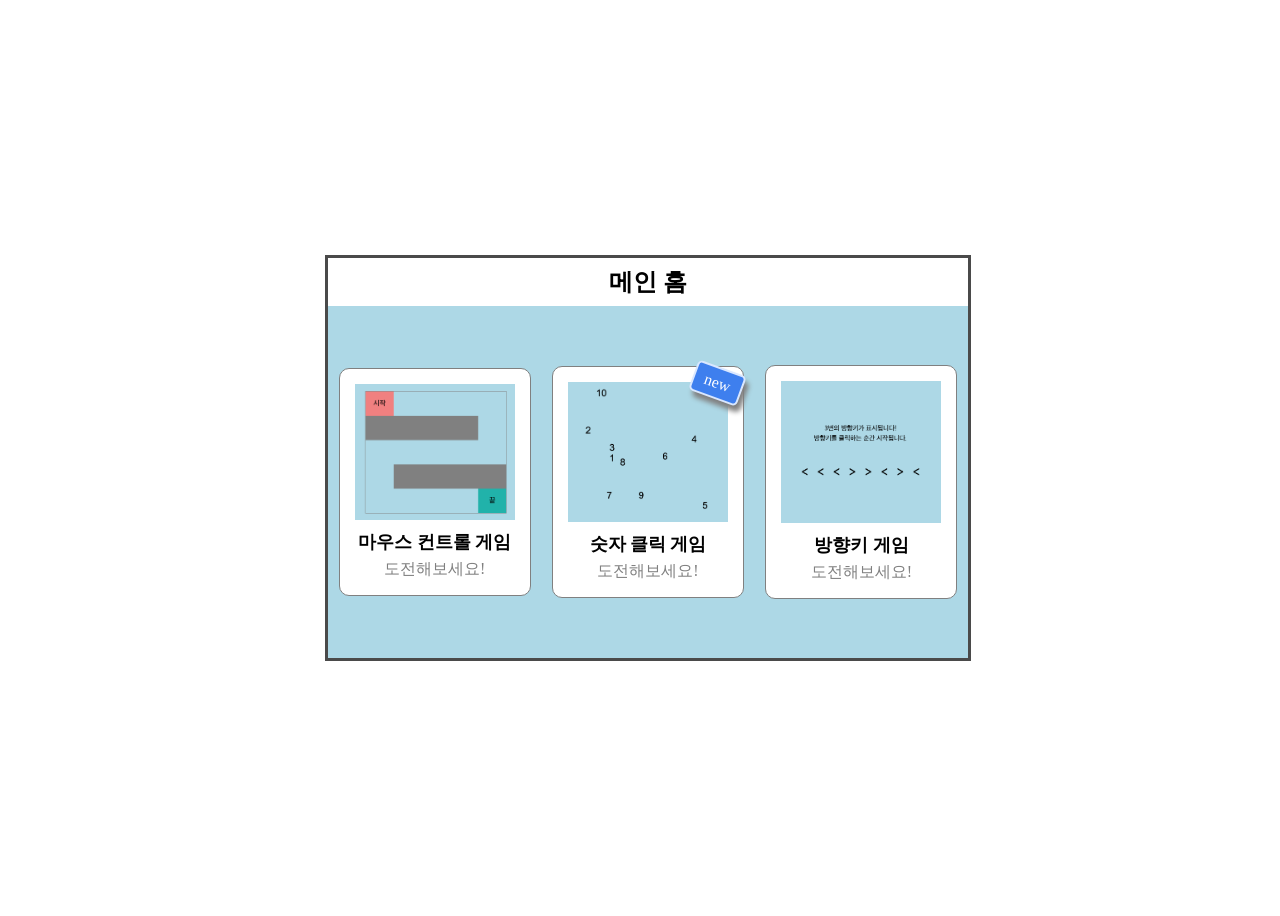
<file: index.html>
<html>
  <head>
    <title>게임 사이트</title>
    <link href="public/styles/styles.css" rel="stylesheet">
    <link href="public/styles/header.css" rel="stylesheet">
    <link href="public/styles/modal.css" rel="stylesheet">
    <link href="public/styles/main.css" rel="stylesheet">
  </head>
  <body>
    <section>
      <div style="text-align:center;line-height:50%;">
        <h2>메인 홈</h2>
      </div>
      <div id='game-list-container'>
        <!-- <a class='game-card' href="mouse_control.html">
          <img src='public/assets/mouse_control_thumbnail.png' alt='마우스컨트롤 게임' />
          <span class='game-new-badge'>new</span>
          <div class='game-title'>마우스 컨트롤 게임</div>
          <div class='game-result'>도전해보세요!</div>
        </a>
        <a class='game-card' href="arrow_speed.html">
          <img src='public/assets/arrow_speed_thumbnail.png' alt='방향키 게임' />
          <div class='game-title'>방향키 게임</div>
          <div class='game-result'>최고기록 : 00:20:00</div>
        </a>
        <a class='game-card' href="touch_number.html">
          <img src='public/assets/touch_number_thumbnail.png' alt='숫자 클릭 게임' />
          <div class='game-title'>숫자 클릭 게임</div>
          <div class='game-result'>최고기록 : 10:25:00</div>
        </a> -->
      </div>
    </section>
    <script src="./main.js" type="module"></script>
  </body>
</html>
</file>
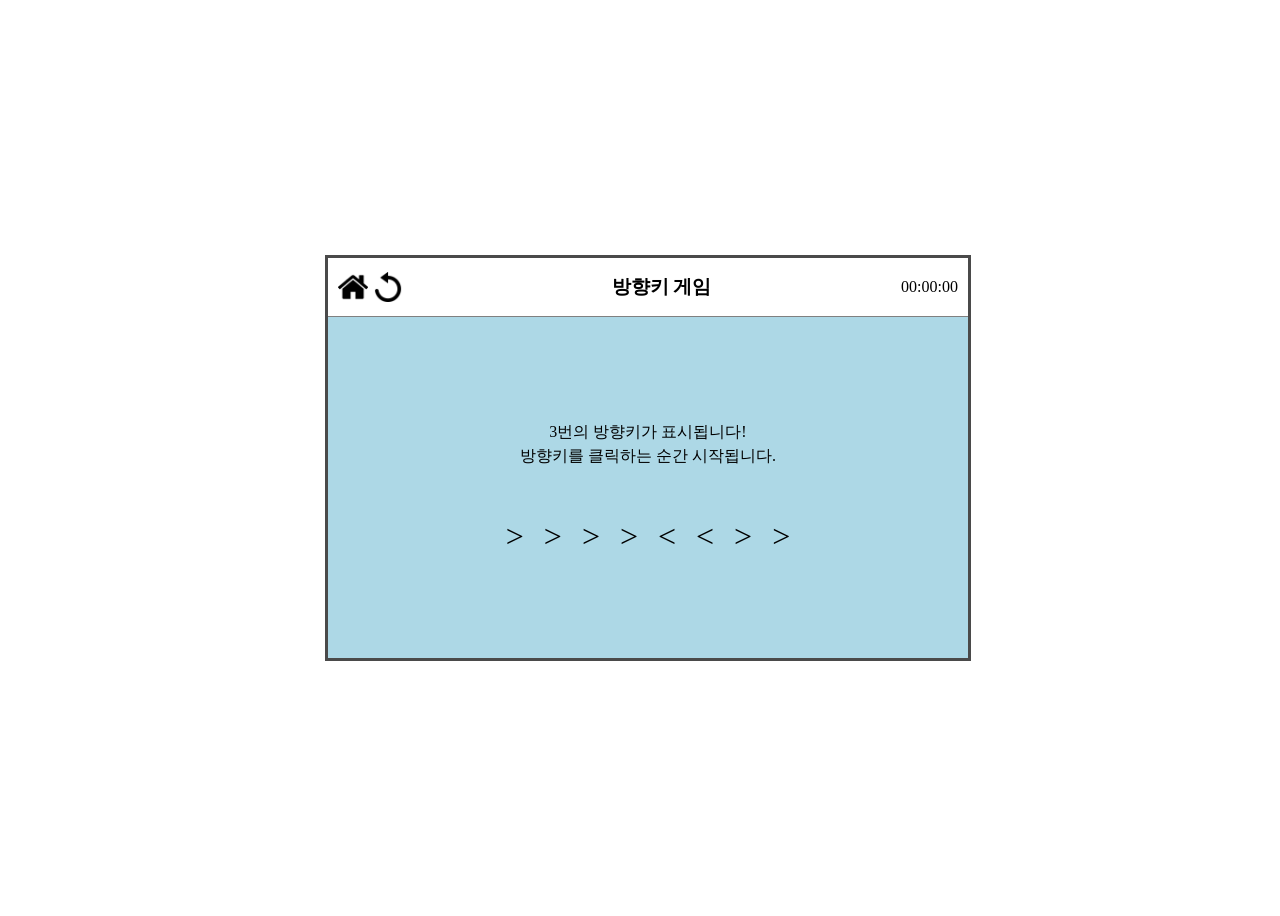
<file: arrow_speed.html>
<html>
  <head>
    <title>방향키 게임</title>
    <link href="public/styles/styles.css" rel="stylesheet">
    <link href="public/styles/header.css" rel="stylesheet">
    <link href="public/styles/modal.css" rel="stylesheet">
    <link href="public/styles/arrow_speed.css" rel="stylesheet">
  </head>
  <body>
    <section>
      <div id='header'>
        <div class='header-button-container'>
          <a class='goto-home-button' href='./index.html'>
            <img src='public/assets/home.png' alt='home'/>
          </a>
          <button class='retry-button'>
            <img src='public/assets/retry.png' alt='retry'/>
          </button>
        </div>
        <h2>방향키 게임</h2>
        <span class='game-time'>
          00:00:00
        </span>
      </div>
      <div id='game-field'>
        <div id='guide-container'>
          <div class='guide-description'>
            3번의 방향키가 표시됩니다!<br/>
            방향키를 클릭하는 순간 시작됩니다.
          </div>
          <div id='arrow-field'>
            <!-- <span class='arrow arrow-left'>&lt;</span>
            <span class='arrow arrow-right'>&gt;</span>
            <span class='arrow arrow-right'>&gt;</span>
            <span class='arrow arrow-right'>&gt;</span>
            <span class='arrow arrow-left'>&lt;</span>
            <span class='arrow arrow-right'>&gt;</span>
            <span class='arrow arrow-right'>&gt;</span>
            <span class='arrow arrow-left'>&lt;</span>
            <span class='arrow arrow-right'>&gt;</span> -->
          </div>
        </div>
      </div>
    </section>
    <div class='modal'>
      <div class='modal-title'>성공!</div>
      <div class='modal-description'>00:22:00만에 성공하였습니다!</div>
      <div class='modal-button-container'>
        <a class='goto-home-button' href='./index.html'>
          <img src='public/assets/home.png' alt='home'/>
        </a>
        <button class='retry-button'>
          <img src='public/assets/retry.png' alt='home'/>
        </button>
      </div>
    </div>
    <script src="./arrowSpeed.js" type="module"></script>
  </body>
</html>
</file>
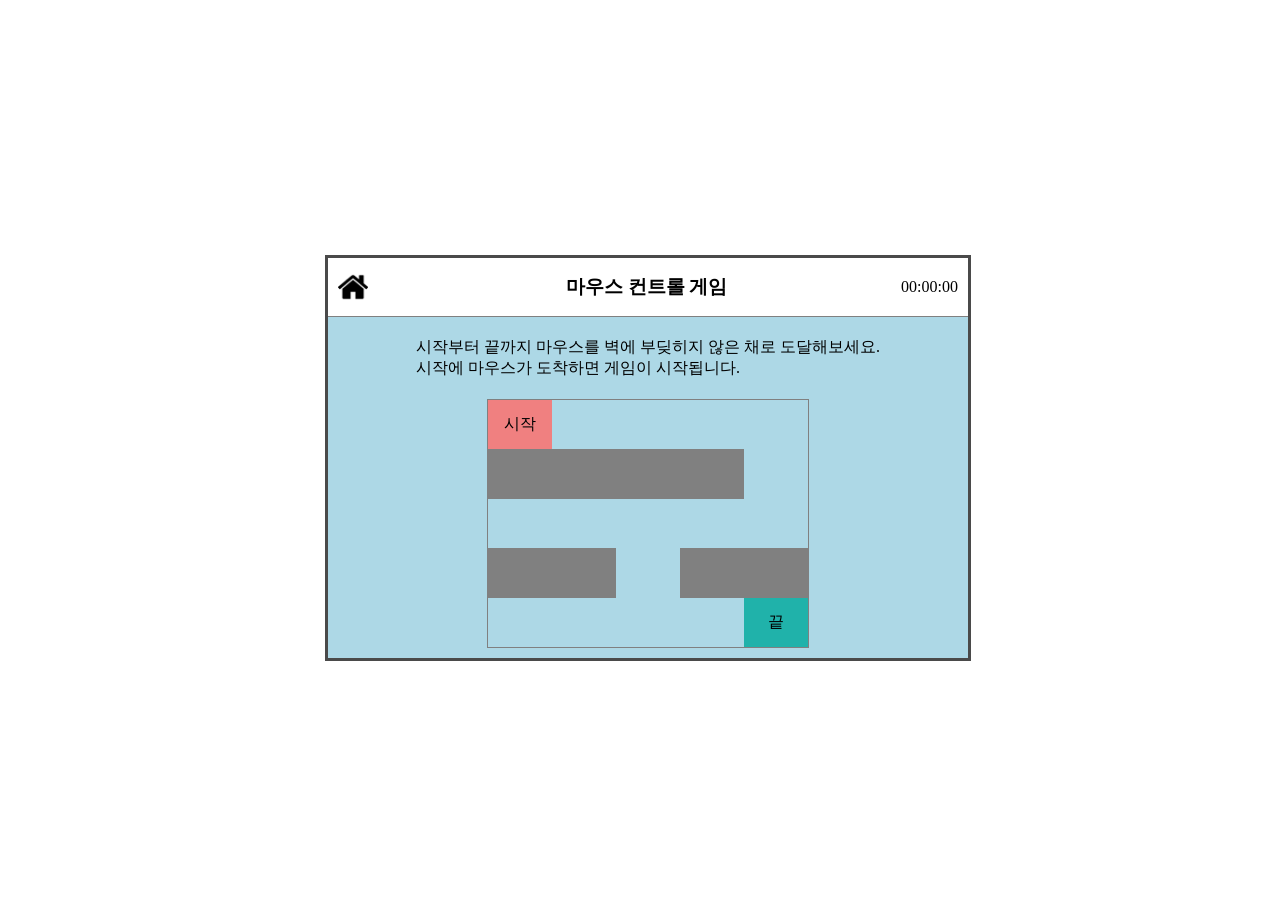
<file: mouse_control.html>
<html>
  <head>
    <title>마우스 컨트롤 게임</title>
    <link href="public/styles/styles.css" rel="stylesheet">
    <link href="public/styles/header.css" rel="stylesheet">
    <link href="public/styles/mouse_control.css" rel="stylesheet">
    <link href="public/styles/modal.css" rel="stylesheet">
  </head>
  <body>
    <section>
      <div id='header'>
        <div class='header-button-container'>
          <a class='goto-home-button' href='./index.html'>
            <img src='public/assets/home.png' alt='home'/>
          </a>
          <!-- <button class='retry-button'>
            <img src='public/assets/retry.png' alt='retry'/>
          </button> -->
          <!-- 어차피 Retry로 못 옴 -->
        </div>
        <h2>마우스 컨트롤 게임</h2>
        <span class='game-time'>
          00:00:00
        </span>
      </div>
      <div id='game-field'>
        <div class='game-description'>
          시작부터 끝까지 마우스를 벽에 부딪히지 않은 채로 도달해보세요.<br />
          시작에 마우스가 도착하면 게임이 시작됩니다.
        </div>
        <!-- <div id='control-box-container'>
          <div id='box-1-1' class='control-box wall'></div>
          <div id='box-1-2' class='control-box wall'></div>
          <div id='box-1-3' class='control-box'></div>
          <div id='box-1-4' class='control-box'></div>
          <div id='box-1-5' class='control-box end'></div>
          <div id='box-2-1' class='control-box'></div>
          <div id='box-2-2' class='control-box'></div>
          <div id='box-2-3' class='control-box'></div>
          <div id='box-2-4' class='control-box wall'></div>
          <div id='box-2-5' class='control-box wall'></div>
          <div id='box-3-1' class='control-box'></div>
          <div id='box-3-2' class='control-box wall'></div>
          <div id='box-3-3' class='control-box wall'></div>
          <div id='box-3-4' class='control-box wall'></div>
          <div id='box-3-5' class='control-box wall'></div>
          <div id='box-4-1' class='control-box'></div>
          <div id='box-4-2' class='control-box'></div>
          <div id='box-4-3' class='control-box'></div>
          <div id='box-4-4' class='control-box'></div>
          <div id='box-4-5' class='control-box start'></div>
        </div> -->
      </div>
    </section>
    <div class='modal'>
      <div class='modal-title'>성공!</div>
      <div class='modal-description'>00:22:00만에 성공하였습니다!</div>
      <div class='modal-button-container'>
        <a class='goto-home-button' href='./index.html'>
          <img src='public/assets/home.png' alt='home'/>
        </a>
        <button class='retry-button'>
          <img src='public/assets/retry.png' alt='home'/>
        </button>
      </div>
    </div>
    <script src='./mouseControl.js' type='module'></script>
  </body>
</html>
</file>
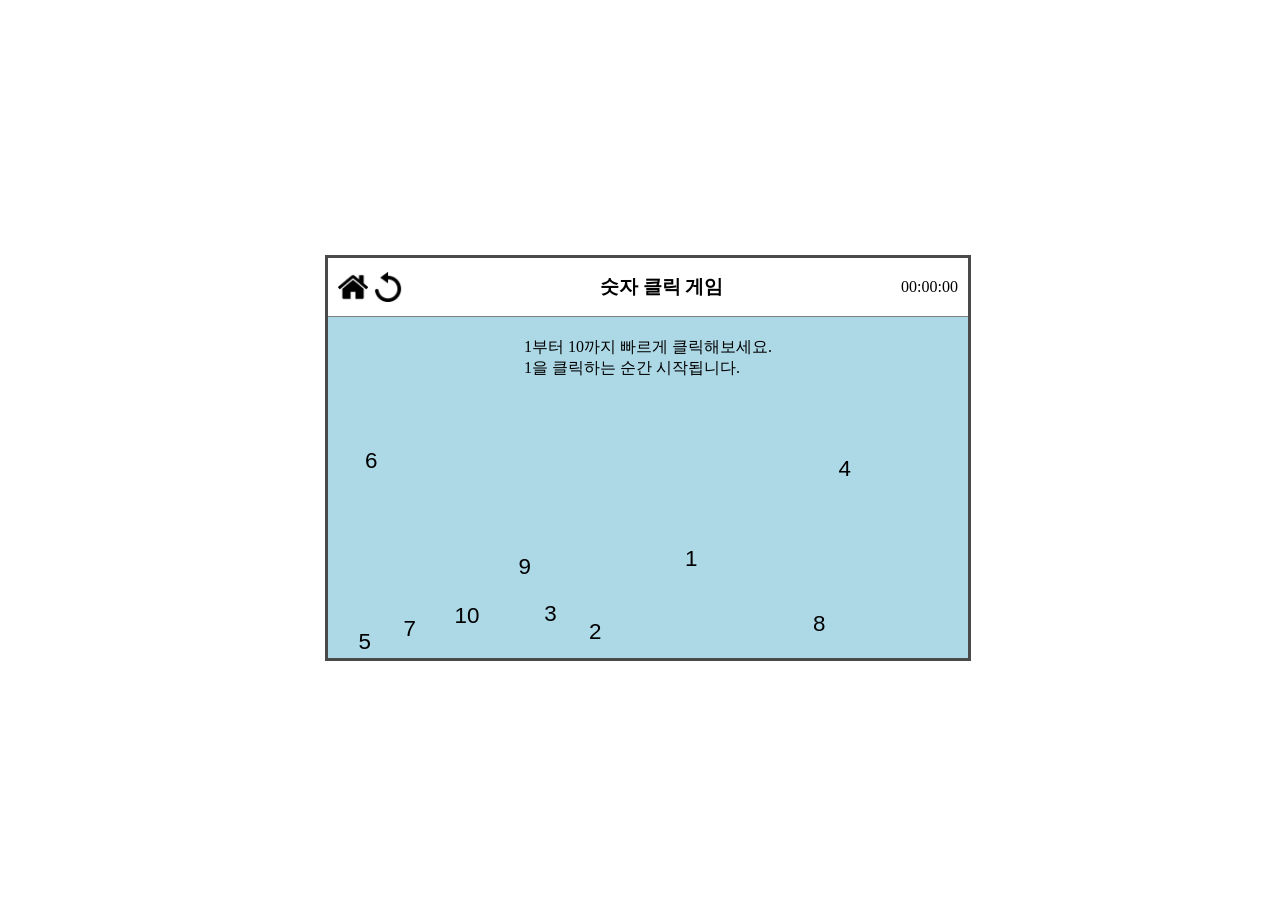
<file: touch_number.html>
<html>
  <head>
    <title>숫자 클릭 게임</title>
    <link href="public/styles/styles.css" rel="stylesheet">
    <link href="public/styles/header.css" rel="stylesheet">
    <link href="public/styles/modal.css" rel="stylesheet">
    <link href="public/styles/touch_number.css" rel="stylesheet">
  </head>
  <body>
    <section>
      <div id='header'>
        <div class='header-button-container'>
          <a class='goto-home-button' href='./index.html'>
            <img src='public/assets/home.png' alt='home'/>
          </a>
          <button class='retry-button'>
            <img src='public/assets/retry.png' alt='retry'/>
          </button>
        </div>
        <h2>숫자 클릭 게임</h2>
        <span class='game-time'>
          00:00:00
        </span>
      </div>
      <div id='game-field'>
        <div class='game-description'>
          1부터 10까지 빠르게 클릭해보세요.<br />
          1을 클릭하는 순간 시작됩니다.
        </div>
        <div id='number-field'>
          <button class="number-button">1</button>
          <button class="number-button">2</button>
          <button class="number-button">3</button>
          <button class="number-button">4</button>
          <button class="number-button">5</button>
          <button class="number-button">6</button>
          <button class="number-button">7</button>
          <button class="number-button">8</button>
          <button class="number-button">9</button>
          <button class="number-button">10</button>
        </div>
      </div>
    </section>
    <div class='modal'>
      <div class='modal-title'>성공!</div>
      <div class='modal-description'>00:22:00만에 성공하였습니다!</div>
      <div class='modal-button-container'>
        <a class='goto-home-button' href='./index.html'>
          <img src='public/assets/home.png' alt='home'/>
        </a>
        <button class='retry-button'>
          <img src='public/assets/retry.png' alt='home'/>
        </button>
      </div>
    </div>
    <script src="./touchNumber.js" type="module"></script>
  </body>
</html>
</file>
<file: public/styles/styles.css>
body{
  display: flex;
  justify-content: center;
  align-items: center;
  width: 100vw;
  height: 100vh;
}
button {
  outline: none;
  background: transparent;
  border: none;
  padding: 0;
  cursor: pointer;
}
section{
  display: flex;
  flex-direction: column;
  width: 50%;
  min-width: 600px;
  height: 30%;
  min-height: 400px;
  margin: 0 auto;
  border: 3px solid rgb(74, 74, 74);
  overflow: hidden;
}
#game-field{
  background-color: lightblue;
  flex: 1 1;
  height: 100%;
  width: 100%;
  display: flex;
  justify-content: center;
  align-items: center;
}

.goto-home-button, .retry-button{
  display: block;
  width: 30px;
  height: 30px;
}
.goto-home-button>img, .retry-button>img{
  width: 100%;
  height: 100%;
}
a{
  text-decoration: none!important;
}
#game-field{
  display: flex;
  flex-direction: column;
}
.game-description{
  margin: 20px 0;
}
</file>
<file: public/styles/header.css>
#header{
  width: 100%;
  display: flex;
  justify-content: space-between;
  align-items: center;
  border-bottom: 1px solid gray;
  padding: 0 10px;
  box-sizing: border-box;
  flex: 0 0;
}
#header h2{
  font-size: 1.2rem;
  padding-left: 10%;
}
.header-button-container{
  display: flex;
}
.header-button-container>a{
  margin-right: 5px;
}
.game-time {
  width: 100px;
  text-align: right;
}
</file>
<file: public/styles/modal.css>
.modal {
  position: absolute;
  z-index: 1000;
  width: 50%;
  max-width: 180px;
  background-color: white;
  padding: 46px;
  box-shadow: 0 0 20px gray;
  display: flex;
  flex-direction: column;
  text-align: center;
  border-radius: 10px;
  display: none;
}
.modal.open{
  display: block;
}
.modal-title{
  font-size: 2rem;
  font-weight: 700;
  margin-bottom: 20px;
}
.modal-description{
  font-size: 1.1rem;
  margin-bottom: 30px;
  word-break: keep-all;
}
.modal-button-container{
  display: flex;
  justify-content: center;
}
.modal-button-container>.goto-home-button{
  margin-right: 20px;
}
</file>
<file: public/styles/main.css>
#game-list-container{
  background-color: lightblue;
  height: 100%;
  width: 100%;
  display: flex;
  justify-content: space-around;
  align-items: center;
}
.game-card{
  width: 30%;
  position:relative;
  background-color: white;
  padding: 15px;
  border-radius: 10px;
  border: 1px solid gray;
  text-align: center;
  color: black;
  box-sizing: border-box;
}
.game-card>img{
  width: 100%;
}
.game-new-badge{
  position: absolute;
  top: 0;
  right: 0;
  background-color: rgb(62, 127, 238);
  color: white;
  padding: 5px 10px;
  border-radius: 5px;
  border: 2px solid rgb(217, 231, 255);
  transform: rotate(20deg);
  box-shadow: 5px 5px 5px gray;
}
.game-title{
  font-size: 1.1rem;
  font-weight: 700;
  margin: 10px 0 5px;
}
.game-result{
  color: gray;
}
</file>
<file: public/styles/arrow_speed.css>
#guide-container{
  text-align: center;
}
.guide-description{
  margin-bottom: 50px;
  line-height: 150%;
}
.arrow{
  font-size: 2rem;
  padding: 0 10px;
}
</file>
<file: public/styles/mouse_control.css>
#control-box-container{
  width: 50%;
  height: 80%;
  display: grid;
  grid-template-columns: repeat(5, 1fr);
  grid-template-rows: repeat(4, 1fr);
  border: 1px solid gray;
  margin-bottom: 10px;
}
.control-box{
  width: 100%;
  height: 100%;
}
.control-box.wall{
  background-color: gray;
}
.control-box.start{
  background-color: lightcoral;
  cursor: pointer;
  display: flex;
  justify-content: center;
  align-items: center;
}
.control-box.end{
  background-color: lightseagreen;
  cursor: pointer;
  display: flex;
  justify-content: center;
  align-items: center;
}
</file>
<file: public/styles/touch_number.css>
#number-field{
  width: 100%;
  height: 100%;
  position: relative;
}
.number-button{
  font-size: 1.4rem;
  padding: 5px;
  position: absolute;
}
</file>
